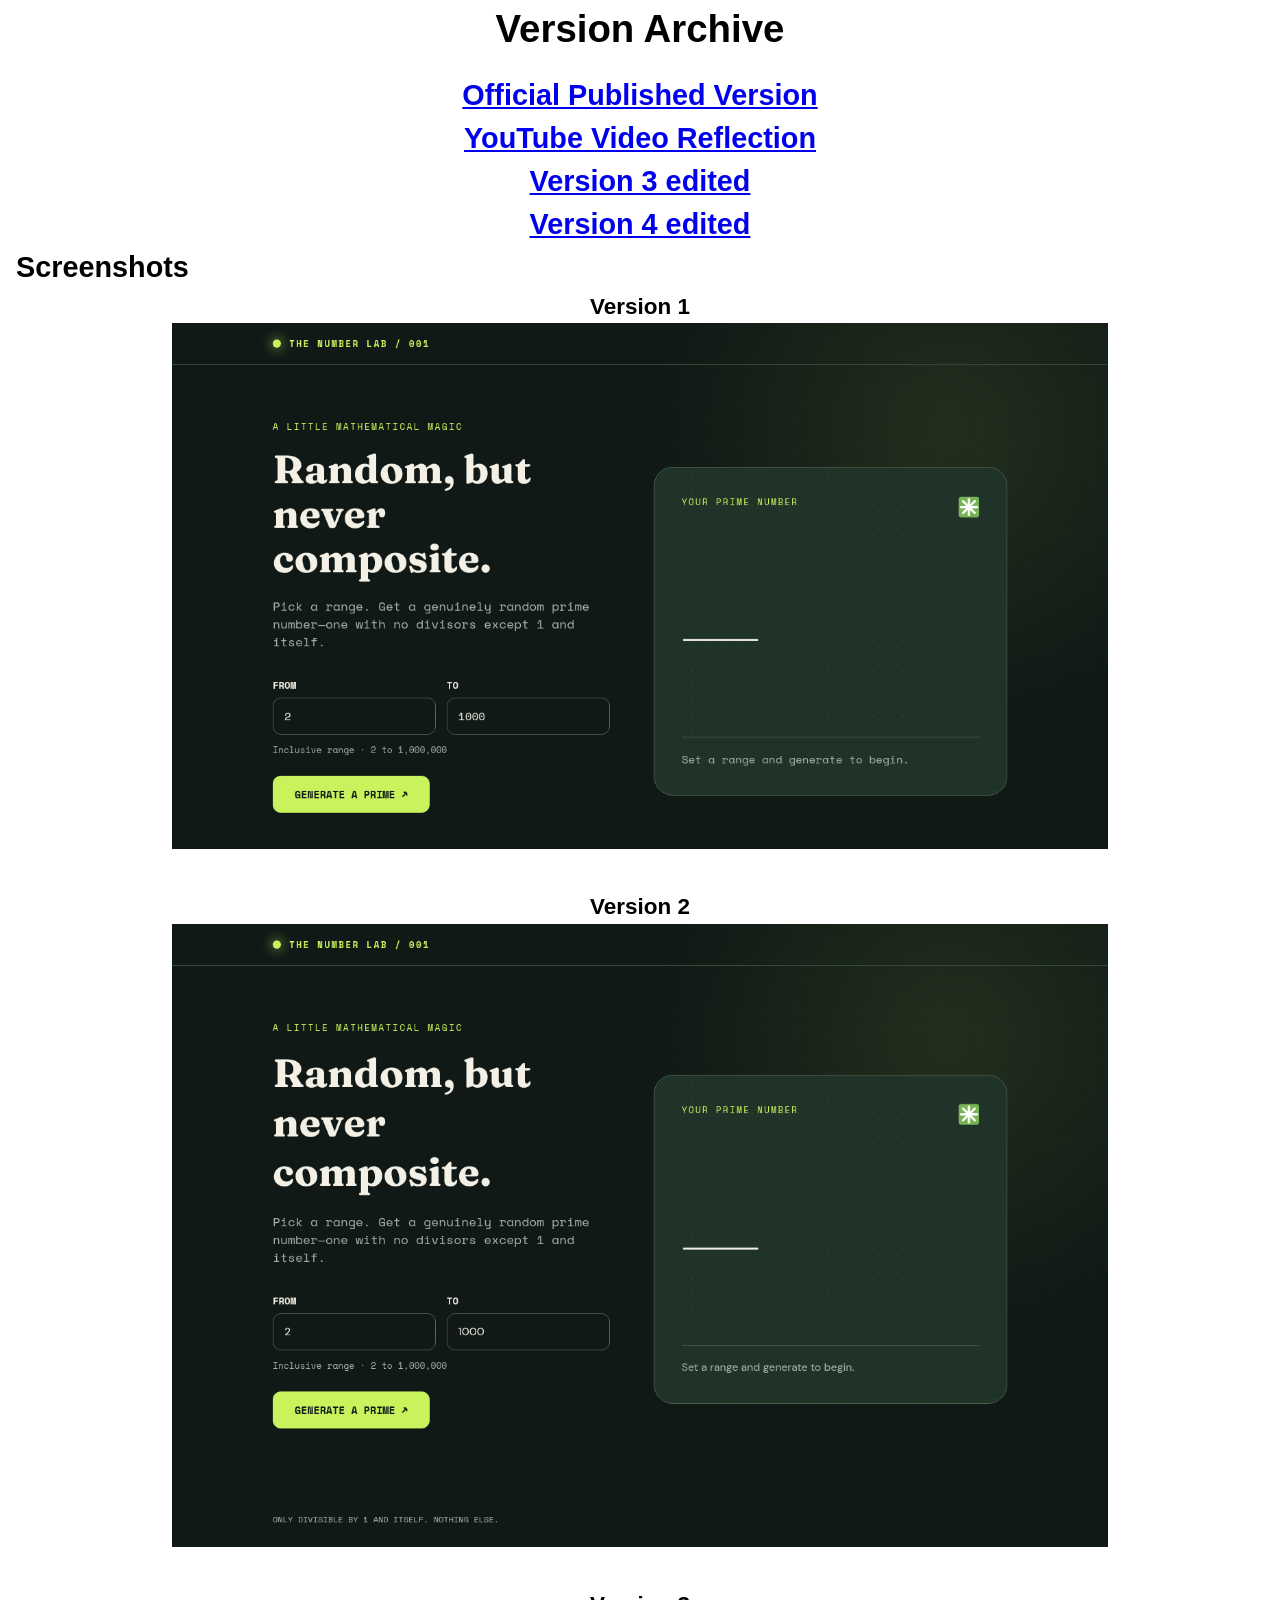
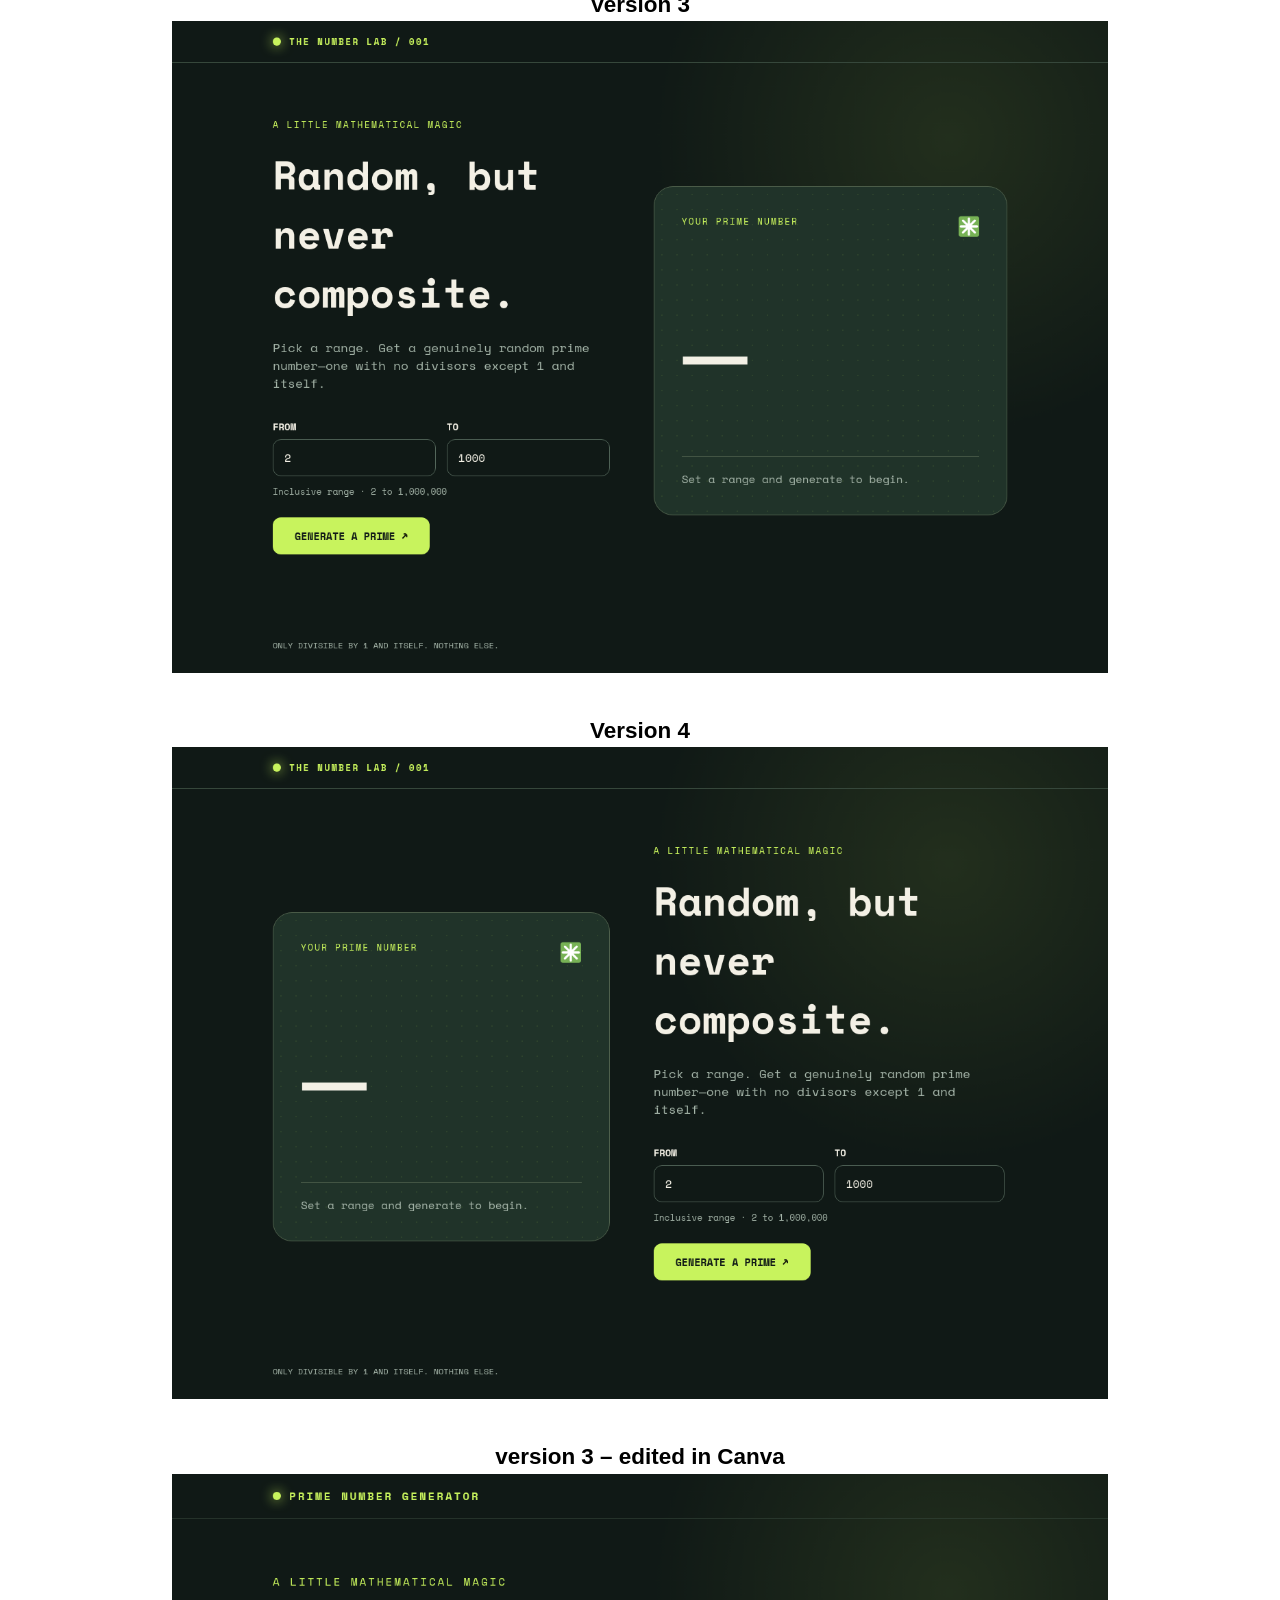
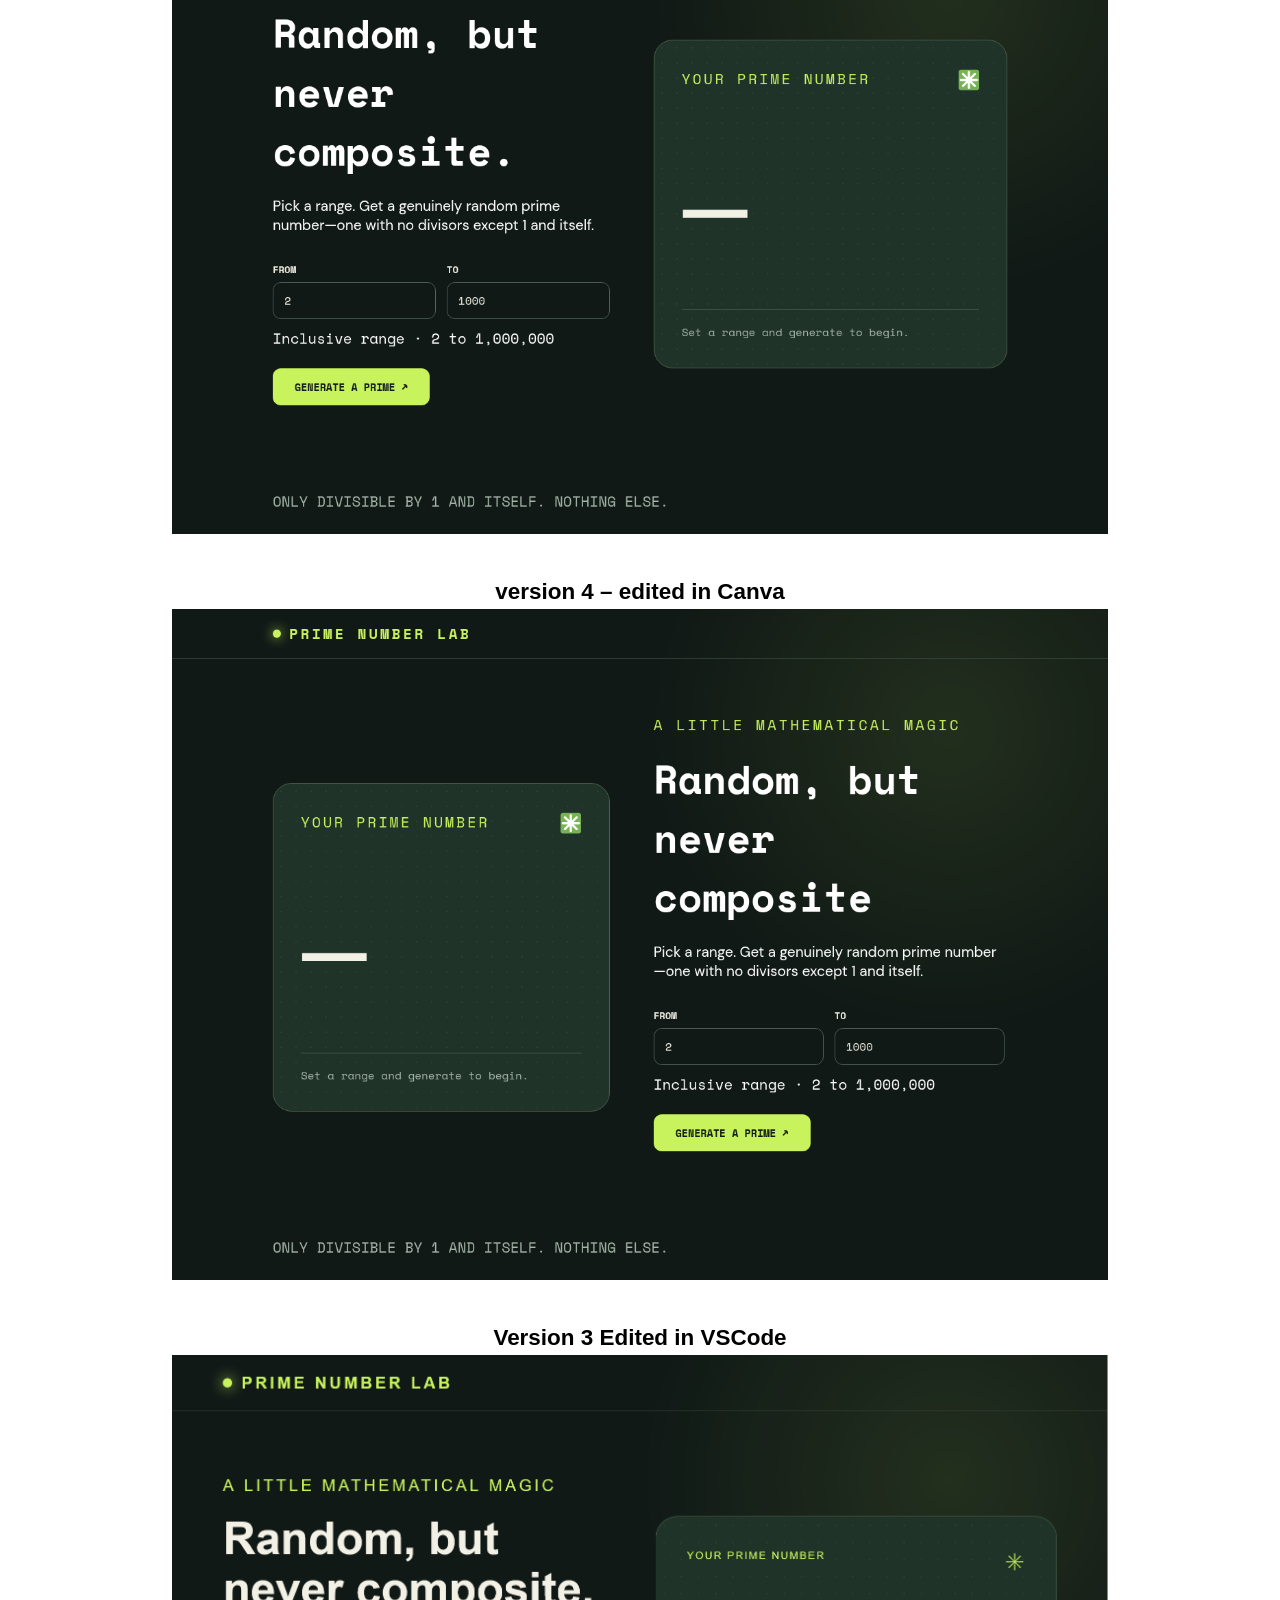
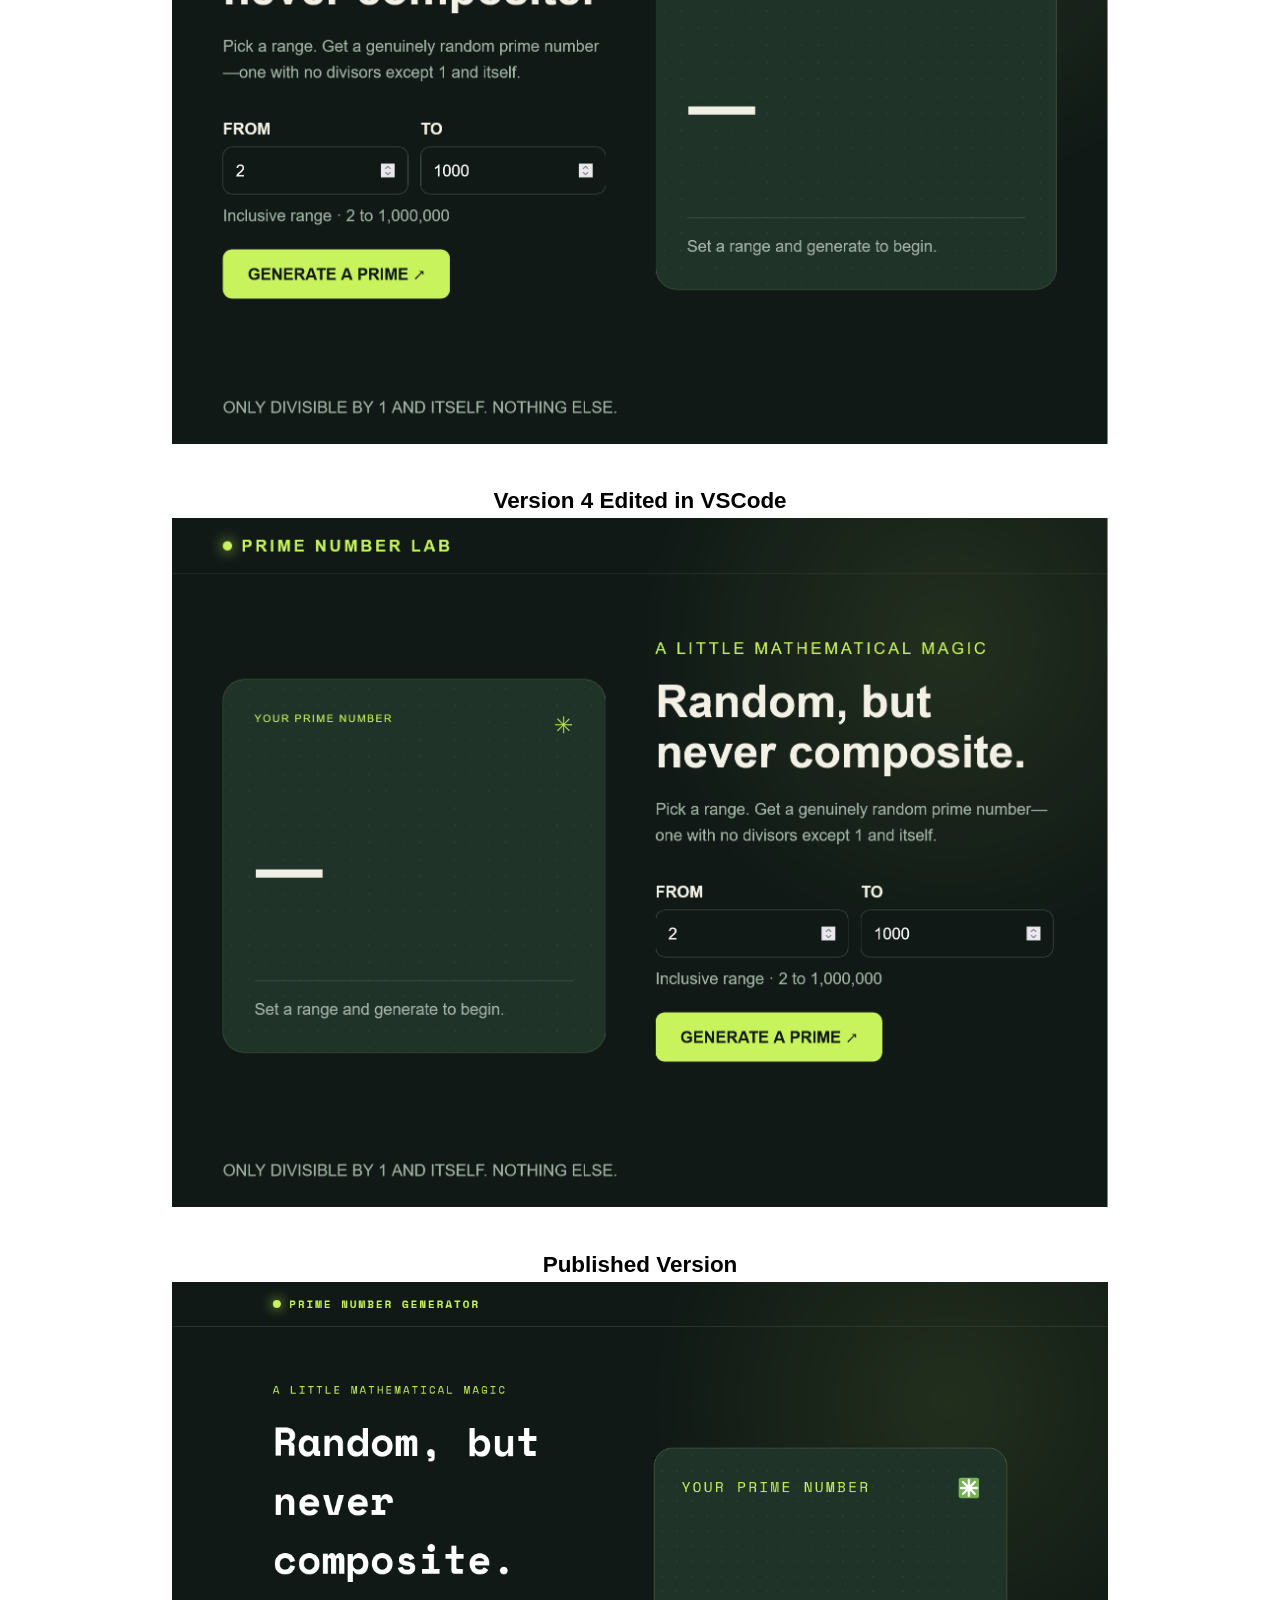
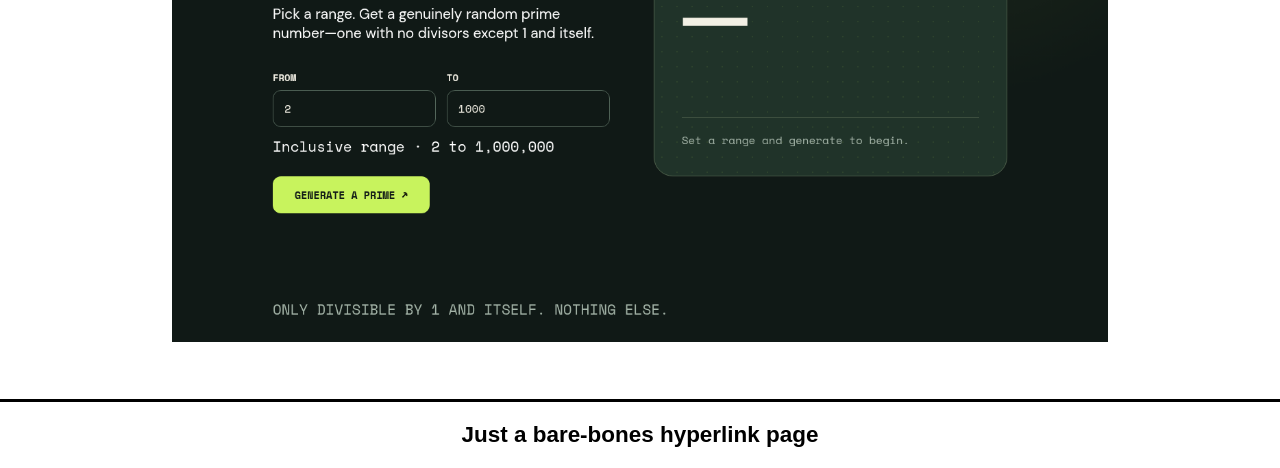
<file: index.html>
<!DOCTYPE html>
<html lang="en">

<head>
    <meta charset="UTF-8">
    <meta name="viewport" content="width=device-width, initial-scale=1.0">
    <meta name="author" content="Berry Buer">
    <title>Hyperlink to web versions</title>
    <style>
        :root {
            --line: black solid .2rem;
        }

        *,
        *::before,
        *::after {
            box-sizing: border-box;
            -webkit-box-sizing: border-box;
            margin: 0;
            padding: 0;
        }

        html {
            scroll-behavior: smooth;
        }

        body {
            font-family: sans-serif;
            font-size: 1.2rem;
            line-height: 1.5;
            text-align: center;
        }

        main {
            margin: auto;
            padding: 1rem;
        }

        footer {
            border-top: var(--line);
            padding: 1rem;
        }

        img {
            object-fit: cover;
            max-width: 75%;
            height: auto;
            margin-bottom: 2rem;
        }

        .left {
            text-align: left;
        }
    </style>
</head>

<body>
    <header>
        <h1>Version Archive</h1>
    </header>
    <main>
        <h2><a href="https://walrus-kdpkly.my.canva.site/" target="_blank" rel="noreferrer">Official Published
                Version</a></h2>
        <h2><a href="https://www.youtube.com/watch?v=-tlArgrB69g" targent="_blank" rel="noreferrer">YouTube Video Reflection</a></h2>
        <h2><a href="version3.html" target="_blank">Version 3 edited</a></h2>
        <h2><a href="version4.html" target="_blank">Version 4 edited</a></h2>

        <h2 class="left">Screenshots</h2>
        <h3>Version 1</h3>
        <img src="images/1.png">
        <h3>Version 2</h3>
        <img src="images/2.png">
        <h3>Version 3</h3>
        <img src="images/3.png">
        <h3>Version 4</h3>
        <img src="images/4.png">
        <h3>version 3 &ndash; edited in Canva</h3>
        <img src="images/v3.png">
        <h3>version 4 &ndash; edited in Canva</h3>
        <img src="images/v4.png">
        <h3>Version 3 Edited in VSCode</h3>
        <img src="images/5.png">
        <h3>Version 4 Edited in VSCode</h3>
        <img src="images/6.png">
        <h3>Published Version</h3>
        <img src="images/final_version.png">
    </main>
    <footer>
        <h3>Just a bare-bones hyperlink page</h3>
    </footer>
</body>

</html>
</file>
